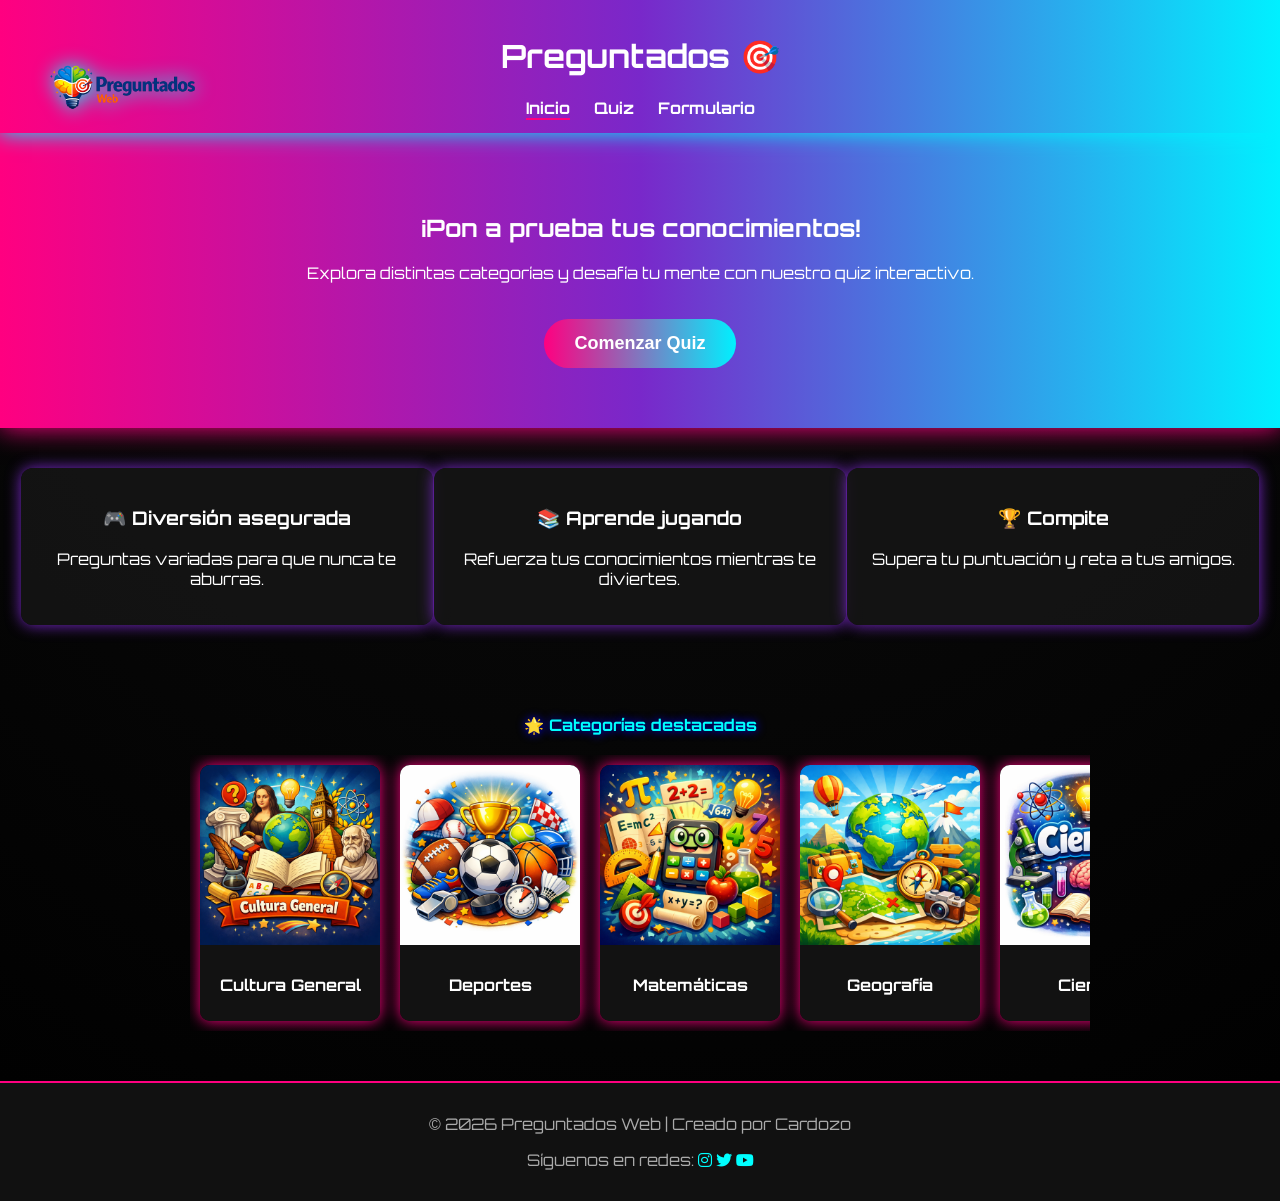
<file: index.html>
<!DOCTYPE html>
<html lang="es">

<head>
    <meta charset="UTF-8">
    <title>Inicio - Preguntados Web</title>
    <link rel="stylesheet" href="style.css">
    <meta name="viewport" content="width=device-width, initial-scale=1.0">
    <link rel="stylesheet" href="https://cdnjs.cloudflare.com/ajax/libs/font-awesome/6.5.0/css/all.min.css">
</head>

<body>
    <header>
        <div class="logo-container">
        <img src="img/logo.png" alt="Logo Preguntados Web" class="logo-img">
        </div>
        <h1>Preguntados 🎯</h1>
        <nav>
            <a href="index.html" class="active">Inicio</a>
            <a href="preguntados.html">Quiz</a>
            <a href="formulario.html">Formulario</a>
        </nav>
    </header>


    <main>
        <!-- Hero principal -->
        <section class="hero">
            <h2>¡Pon a prueba tus conocimientos!</h2>
            <p>Explora distintas categorías y desafía tu mente con nuestro quiz interactivo.</p>
            <button onclick="location.href='preguntados.html'">Comenzar Quiz</button>
        </section>

        <!-- Features -->
        <section class="features">
            <div class="feature">
                <h3>🎮 Diversión asegurada</h3>
                <p>Preguntas variadas para que nunca te aburras.</p>
            </div>
            <div class="feature">
                <h3>📚 Aprende jugando</h3>
                <p>Refuerza tus conocimientos mientras te diviertes.</p>
            </div>
            <div class="feature">
                <h3>🏆 Compite</h3>
                <p>Supera tu puntuación y reta a tus amigos.</p>
            </div>
        </section>

        <!-- Carrusel -->
        <section class="carousel">
            <h4>🌟 Categorías destacadas</h4>
            <div class="carousel-container">
                <div class="slide">
                    <img src="img/cultura general.png" alt="Cultura General">
                    <p>Cultura General</p>
                </div>
                <div class="slide">
                    <img src="img/deportes.png" alt="Deportes">
                    <p>Deportes</p>
                </div>
                <div class="slide">
                    <img src="img/matematicas.png" alt="Matemáticas">
                    <p>Matemáticas</p>
                </div>
                <div class="slide">
                    <img src="img/geografia.png" alt="Geografía">
                    <p>Geografía</p>
                </div>
                <div class="slide">
                    <img src="img/ciencia.png" alt="Ciencia">
                    <p>Ciencia</p>
                </div>
                <div class="slide">
                    <img src="img/musica.png" alt="Música">
                    <p>Música</p>
                </div>
                <div class="slide">
                    <img src="img/peliculas.png" alt="Películas">
                    <p>Películas</p>
                </div>
            </div>
        </section>
    </main>
    <footer>
    <p>© 2026 Preguntados Web | Creado por Cardozo</p>
    <p>Síguenos en redes:
        <a href="https://www.instagram.com/preguntados" target="_blank" rel="noopener noreferrer"><i class="fab fa-instagram"></i></a>
        <a href="https://twitter.com/preguntados" target="_blank" rel="noopener noreferrer"><i class="fab fa-twitter"></i></a>
        <a href="https://www.youtube.com/@Preguntados" target="_blank" rel="noopener noreferrer"><i class="fab fa-youtube"></i></a>
    </p>
</footer>

    <!-- movimiento automático del carrusel -->
    <script>
        const carrusel = document.querySelector('.carousel-container');
        let scrollPos = 0;

        setInterval(() => {
            scrollPos += 200;
            if (scrollPos >= carrusel.scrollWidth) scrollPos = 0;
            carrusel.scrollTo({ left: scrollPos, behavior: 'smooth' });
        }, 3000);
    </script>
    <script>
    const links = document.querySelectorAll("nav a");
    const currentPage = window.location.pathname.split("/").pop();

    links.forEach(link => {
        if (link.getAttribute("href") === currentPage) {
            link.classList.add("active");
        } else {
            link.classList.remove("active");
        }
    });
</script>
</body>

</html>
</file>
<file: style.css>
/* Fuente gamer futurista */
@import url('https://fonts.googleapis.com/css2?family=Orbitron:wght@500;700&display=swap');

/* Estilo general */
body {
    font-family: 'Orbitron', sans-serif;
    margin: 0;
    padding: 0;
    background: radial-gradient(circle at top, #0d0d0d, #000);
    color: #fff;
}

/* Header */
header {
    display: flex;
    flex-direction: column;
    align-items: center;
    background: linear-gradient(90deg, #ff0080, #7928ca, #00f0ff);
    color: white;
    padding: 15px 30px;
    position: relative;
    box-shadow: 0 0 20px #00f0ff;
}

nav a {
    margin: 0 10px;
    text-decoration: none;
    color: #fff;
    font-weight: bold;
    transition: color 0.3s;
}

nav a.active {
    border-bottom: 2px solid #ff0080;
}

nav a:hover {
    color: #0ff;
}

/* Hero gamer */
.hero {
    text-align: center;
    padding: 60px 20px;
    background: linear-gradient(to right, #ff0080, #7928ca, #00f0ff);
    color: white;
    box-shadow: 0 0 25px #ff0080;
}

.hero button {
    padding: 14px 30px;
    margin-top: 20px;
    background: linear-gradient(90deg, #ff0080, #00f0ff);
    color: white;
    border: none;
    border-radius: 50px;
    cursor: pointer;
    font-weight: bold;
    font-size: 18px;
    transition: transform 0.2s, box-shadow 0.3s;
}

.hero button:hover {
    transform: scale(1.05);
    box-shadow: 0 0 15px #00f0ff;
}

/* Features gamer */
.features {
    display: flex;
    justify-content: space-around;
    padding: 40px 20px;
}

.feature {
    background: rgba(20,20,20,0.9);
    padding: 20px;
    border-radius: 12px;
    box-shadow: 0 0 15px #7928ca;
    width: 30%;
    text-align: center;
    color: #fff;
    transition: transform 0.3s;
}

.feature:hover {
    transform: scale(1.05);
}

/* Carrusel */
.carousel {
    text-align: center;
    margin: 50px auto;
    max-width: 900px;
}

.carousel h4 {
    color: #0ff;
    margin-bottom: 20px;
    text-shadow: 0 0 10px #00f;
}

.carousel-container {
    display: flex;
    overflow-x: auto;
    scroll-behavior: smooth;
    gap: 20px;
    padding: 10px;
    scrollbar-width: none;
}
.carousel-container::-webkit-scrollbar {
    display: none;
}

.slide {
    flex: 0 0 auto;
    background: rgba(20,20,20,0.9);
    border-radius: 10px;
    box-shadow: 0 0 15px #ff0080;
    width: 180px;
    text-align: center;
    transition: transform 0.3s;
}

.slide img {
    width: 100%;
    border-radius: 10px 10px 0 0;
}

.slide p {
    padding: 10px;
    font-weight: bold;
    color: #fff;
}

.slide:hover {
    transform: scale(1.05);
}

/* Formulario gamer */
.formulario {
    max-width: 500px;
    margin: 40px auto;
    background: rgba(20,20,20,0.9);
    padding: 25px;
    border-radius: 12px;
    box-shadow: 0 0 20px #00f0ff;
    color: #fff;
}
/* Contenedor del juego */
.game-container {
    max-width: 900px;
    margin: 40px auto;
    text-align: center;
}

/* Configuración */
.configuracion {
    background: rgba(20,20,20,0.9);
    padding: 20px;
    border-radius: 12px;
    box-shadow: 0 0 20px #ff0080;
    margin-bottom: 30px;
    color: #fff;
}

/* Botón de inicio gamer */
.start-btn {
    margin-top: 15px;
    padding: 14px 30px;
    background: linear-gradient(90deg, #ff0080, #00f0ff);
    color: white;
    border: none;
    border-radius: 50px;
    font-size: 18px;
    font-weight: bold;
    cursor: pointer;
    box-shadow: 0 0 15px #00f0ff;
    transition: transform 0.2s, box-shadow 0.3s;
}

.start-btn:hover {
    transform: scale(1.05);
    box-shadow: 0 0 20px #ff0080;
}

/* Caja del quiz */
.quiz-box {
    background: rgba(20,20,20,0.95);
    padding: 25px;
    border-radius: 12px;
    box-shadow: 0 0 25px #00f0ff;
    animation: fadeIn 1s ease-in-out;
}

/* Barra de estado */
.status-bar {
    display: flex;
    justify-content: space-between;
    margin-bottom: 15px;
    font-weight: bold;
    color: #0ff;
}

/* Pregunta */
.pregunta-card {
    background: rgba(30,30,30,0.9);
    padding: 20px;
    border-radius: 12px;
    margin-bottom: 20px;
    box-shadow: 0 0 15px #7928ca;
}

.pregunta-card h2 {
    font-size: 1.8rem;
    margin-bottom: 20px;
    text-shadow: 0 0 10px #ff0080;
}

/* Botones de opciones */
.opciones button {
    display: block;
    width: 100%;
    margin: 10px 0;
    padding: 12px;
    background: linear-gradient(90deg, #ff0080, #7928ca);
    color: white;
    border: none;
    border-radius: 10px;
    cursor: pointer;
    font-size: 16px;
    transition: transform 0.2s, box-shadow 0.3s;
}

.opciones button:hover {
    transform: scale(1.05);
    box-shadow: 0 0 15px #ff0080;
}

.opciones button:disabled {
    background: #555;
    cursor: not-allowed;
    opacity: 0.6;
}

/* Resultado */
.resultado {
    font-size: 18px;
    font-weight: bold;
    margin-top: 15px;
    text-shadow: 0 0 10px #00f0ff;
}

/* Intro gamer */
.intro {
    background: rgba(20,20,20,0.9);
    padding: 25px;
    border-radius: 12px;
    box-shadow: 0 0 20px #ff0080;
    margin-bottom: 30px;
    text-align: center;
    color: #fff;
}

.intro h2 {
    color: #0ff;
    margin-bottom: 15px;
    text-shadow: 0 0 10px #00f;
}

.intro p {
    font-size: 16px;
    line-height: 1.6;
    margin-bottom: 20px;
}

/* Footer gamer */
footer {
    background: #111;
    color: #aaa;
    text-align: center;
    padding: 15px;
    margin-top: 40px;
    border-top: 2px solid #ff0080;
}

footer a {
    color: #0ff;
    text-decoration: none;
    font-weight: bold;
    transition: color 0.3s ease;
}

footer a:hover {
    color: #fff;
}
/* Logo */
.logo-container {
    position: absolute;
    left: 20px;
    top: 15px;
}

.logo-img {
    height: 150px; 
    width: auto;
    filter: drop-shadow(0 0 10px #0ff);
}

/* Responsive para el logo */
@media (max-width: 768px) {
    .logo-img {
        height: 35px;
    }
}

/* Formularios gamer */
.formulario {
    max-width: 500px;
    margin: 40px auto;
    background: rgba(20,20,20,0.9);
    padding: 25px;
    border-radius: 12px;
    box-shadow: 0 0 20px #00f0ff;
    color: #fff;
}

.formulario label {
    display: block;
    margin-top: 15px;
    font-weight: bold;
    color: #0ff;
    text-align: left;
}

.formulario input, 
.formulario textarea, 
.formulario select, 
.configuracion select {
    width: 100%;
    padding: 10px;
    margin-top: 5px;
    border: 2px solid #7928ca;
    border-radius: 8px;
    background: #111;
    color: #fff;
    transition: border-color 0.3s, box-shadow 0.3s;
    font-size: 16px;
}

/* Feedback visual gamer */
.formulario input:valid, 
.formulario textarea:valid, 
.formulario select:valid {
    border-color: #00ff99; /* verde neón si está correcto */
    box-shadow: 0 0 8px #00ff99;
}
.formulario input:invalid, 
.formulario textarea:invalid, 
.formulario select:invalid {
    border-color: #ff0040; /* rojo gamer si falta algo */
    box-shadow: 0 0 8px #ff0040;
}

/* Botón del formulario */
.formulario button {
    margin-top: 20px;
    padding: 14px 35px;
    background: linear-gradient(90deg, #ff0080, #00f0ff);
    color: white;
    border: none;
    border-radius: 50px;
    font-size: 18px;
    font-weight: bold;
    cursor: pointer;
    box-shadow: 0 0 15px #00f0ff;
    transition: transform 0.2s, box-shadow 0.3s;
}

.formulario button:hover {
    transform: scale(1.05);
    box-shadow: 0 0 20px #ff0080;
}
.quiz-img {
    max-width: 150px;   /* límite máximo más chico */
    height: auto;       /* mantiene proporción */
    margin-top: 10px;
    border-radius: 12px; /* esquinas redondeadas gamer */
    box-shadow: 0 0 15px #ff0080; /* glow neón */
    transition: transform 0.3s, box-shadow 0.3s;
}

.quiz-img:hover {
    transform: scale(1.1);
    box-shadow: 0 0 25px #00f0ff;
}
</file>
